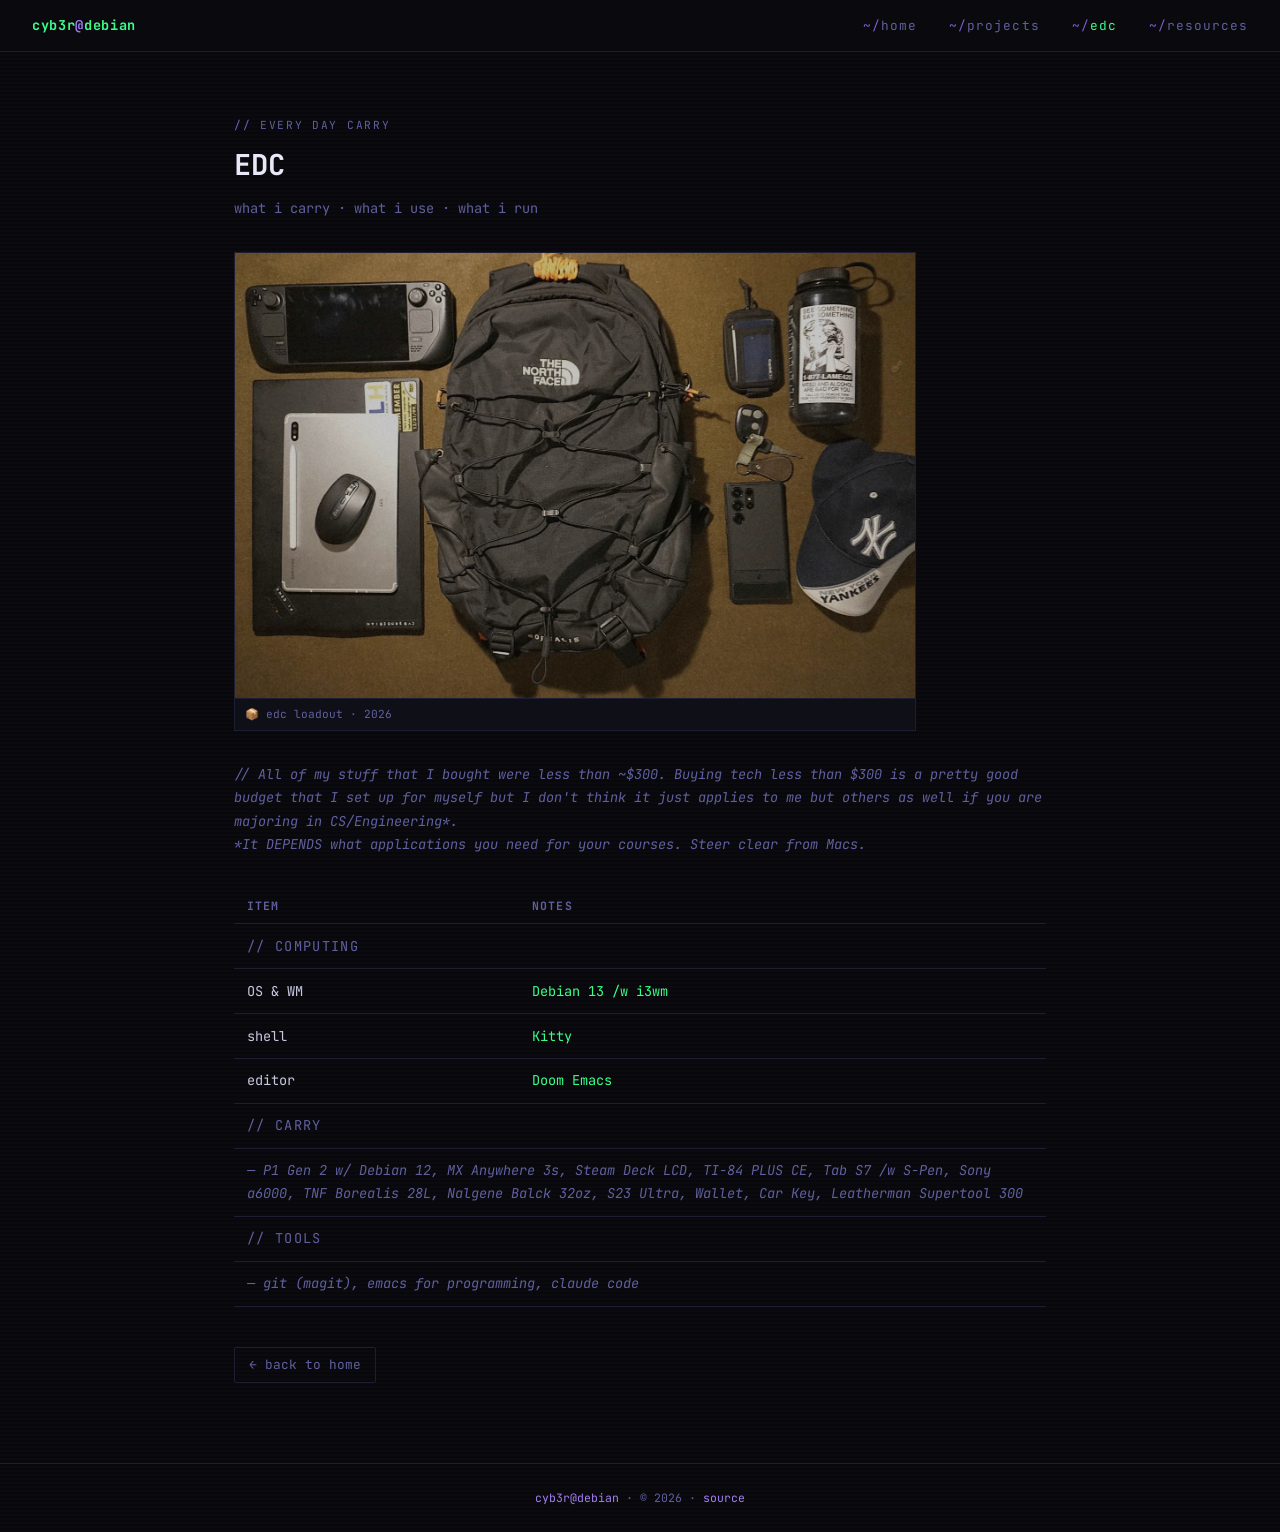
<file: edc.html>
<!DOCTYPE html>
<html lang="en">
<head>
  <meta charset="UTF-8">
  <meta name="viewport" content="width=device-width, initial-scale=1.0">
  <title>cyb3r@debian — EDC</title>
  <link rel="icon" type="image/png" href="pictures/cyb3r_text_trans_sq.png">
  <link rel="stylesheet" href="styles.css">
</head>
<body>

<nav>
  <div class="nav-logo">cyb3r<span>@</span>debian</div>
  <ul class="nav-links">
    <li><a href="index.html">home</a></li>
    <li><a href="project.html">projects</a></li>
    <li><a href="edc.html" class="active">edc</a></li>
    <li><a href="resources.html">resources</a></li>
  </ul>
</nav>

<div class="page-wrap">

  <p class="eyebrow" style="padding-top:1rem">every day carry</p>
  <h1 style="font-size:1.8rem;color:var(--white);font-weight:700;margin-bottom:.4rem">EDC</h1>
  <p style="font-size:.85rem;color:var(--text-dim)">
    what i carry · what i use · what i run
  </p>



  <div class="photo-wrap">
    <img src="pictures/edc2026.jpg" alt="EDC 2026 loadout">
    <p class="photo-caption">📦 edc loadout · 2026</p>
  </div>



  <p style="font-size:.85rem;color:var(--text-dim);font-style:italic">
    // All of my stuff that I bought were less than ~$300. Buying tech less than $300 is a pretty good budget that I set up for myself but I don't think it just applies to me but others as well if you are majoring in CS/Engineering*.
    <br>
    *It DEPENDS what applications you need for your courses. Steer clear from Macs.
  </p>

  <table class="edc-table" style="margin-top:2rem">
    <thead>
      <tr>
        <th>item</th>
        <th>notes</th>
      </tr>
    </thead>
    <tbody>

      <tr><td colspan="2" class="edc-cat">// computing</td></tr>
      <tr>
        <td>OS & WM</td>
        <td style="color:var(--green)">Debian 13 /w i3wm</td>
      </tr>
      <tr>
        <td>shell</td>
        <td style="color:var(--green)">Kitty</td>
      </tr>
      <tr>
        <td>editor</td>
        <td style="color:var(--green)">Doom Emacs</td>
      </tr>

      <tr><td colspan="2" class="edc-cat">// carry</td></tr>
      <tr>
        <td colspan="2" style="color:var(--text-dim);font-style:italic">— P1 Gen 2 w/ Debian 12, MX Anywhere 3s, Steam Deck LCD, TI-84 PLUS CE, Tab S7 /w S-Pen, Sony a6000, TNF Borealis 28L, Nalgene Balck 32oz, S23 Ultra, Wallet, Car Key, Leatherman Supertool 300</td>
      </tr>

      <tr><td colspan="2" class="edc-cat">// tools</td></tr>
      <tr>
        <td colspan="2" style="color:var(--text-dim);font-style:italic">— git (magit), emacs for programming, claude code</td>
      </tr>

    </tbody>
  </table>

  <a class="btn-back" href="index.html">← back to home</a>

</div>

<footer>
  <span>cyb3r@debian</span> · © 2026 · <a href="https://github.com/cyb3r3/cyb3r3.io">source</a>
</footer>

</body>
</html>
</file>
<file: styles.css>
/* ── cyb3r-debian.site ── shared styles ── */

@import url('https://fonts.googleapis.com/css2?family=JetBrains+Mono:wght@300;400;600;700&family=Share+Tech+Mono&display=swap');

:root {
  --bg:        #0a0a0f;
  --bg2:       #0f0f18;
  --bg3:       #141420;
  --border:    #1e1e32;
  --purple:    #7b5ecb;
  --purple-lo: rgba(123,94,203,0.12);
  --purple-hi: #a47ff5;
  --green:     #39ff8a;
  --green-dim: #1a7a42;
  --amber:     #f0c040;
  --text:      #c8c8e0;
  --text-dim:  #6060a0;
  --white:     #e8e8f8;
  --font-mono: 'JetBrains Mono', 'Share Tech Mono', monospace;
}

*, *::before, *::after { box-sizing: border-box; margin: 0; padding: 0; }

html { scroll-behavior: smooth; }

body {
  background: var(--bg);
  color: var(--text);
  font-family: var(--font-mono);
  font-size: 15px;
  line-height: 1.7;
  min-height: 100vh;
  /* scanline overlay — the signature element */
  background-image:
    repeating-linear-gradient(
      0deg,
      transparent,
      transparent 2px,
      rgba(0,0,0,0.18) 2px,
      rgba(0,0,0,0.18) 4px
    );
}

/* ── SCROLLBAR ── */
::-webkit-scrollbar { width: 6px; }
::-webkit-scrollbar-track { background: var(--bg); }
::-webkit-scrollbar-thumb { background: var(--border); border-radius: 3px; }
::-webkit-scrollbar-thumb:hover { background: var(--purple); }

/* ── LINKS ── */
a { color: var(--purple-hi); text-decoration: none; transition: color .15s; }
a:visited { color: var(--purple-hi); }
a:hover { color: var(--green); }

/* ── NAV ── */
nav {
  position: sticky;
  top: 0;
  z-index: 100;
  background: rgba(10,10,15,0.92);
  backdrop-filter: blur(8px);
  border-bottom: 1px solid var(--border);
  padding: 0 2rem;
  display: flex;
  align-items: center;
  justify-content: space-between;
  height: 52px;
}

.nav-logo {
  font-size: .85rem;
  font-weight: 700;
  color: var(--green);
  letter-spacing: .05em;
}

.nav-logo span { color: var(--purple-hi); }

.nav-links {
  display: flex;
  gap: 2rem;
  list-style: none;
}

.nav-links a {
  font-size: .8rem;
  color: var(--text-dim);
  letter-spacing: .08em;
  text-transform: lowercase;
  transition: color .15s;
}

.nav-links a::before { content: '~/'; color: var(--purple); }

.nav-links a:hover,
.nav-links a.active { color: var(--green); }

/* ── LAYOUT ── */
.page-wrap {
  max-width: 860px;
  margin: 0 auto;
  padding: 3rem 1.5rem 5rem;
}

/* ── SECTION LABEL ── */
.eyebrow {
  font-size: .7rem;
  color: var(--text-dim);
  letter-spacing: .15em;
  text-transform: uppercase;
  margin-bottom: .4rem;
}

.eyebrow::before { content: '// '; color: var(--purple); }

/* ── HERO ── */
.hero { padding: 1rem 0 1.5rem; }

.hero-prompt {
  font-size: .8rem;
  color: var(--green-dim);
  margin-bottom: .6rem;
}

.hero-prompt::before {
  content: '$ ';
  color: var(--green);
  animation: blink 1.1s step-end infinite;
}

@keyframes blink { 0%,100%{opacity:1} 50%{opacity:0} }

.hero-name {
  font-size: clamp(2rem, 6vw, 3.4rem);
  font-weight: 700;
  color: var(--white);
  line-height: 1.1;
  letter-spacing: -.01em;
}

.hero-name .accent { color: var(--purple-hi); }

.hero-title {
  margin-top: .8rem;
  font-size: .9rem;
  color: var(--text-dim);
  font-style: italic;
}

.hero-title .tag {
  display: inline-block;
  background: var(--purple-lo);
  border: 1px solid var(--purple);
  color: var(--purple-hi);
  padding: .1em .5em;
  border-radius: 2px;
  font-style: normal;
  font-size: .75rem;
  margin-right: .4rem;
}

/* ── DIVIDER ── */
.divider {
  border: none;
  border-top: 1px solid var(--border);
  margin: 2rem 0;
}

/* ── LINK GRID ── */
.link-row {
  display: flex;
  flex-wrap: wrap;
  gap: .5rem;
  margin: 1.2rem 0;
}

.link-pill {
  display: inline-flex;
  align-items: center;
  gap: .4rem;
  background: var(--bg3);
  border: 1px solid var(--border);
  border-radius: 2px;
  padding: .35em .85em;
  font-size: .8rem;
  color: var(--text);
  transition: border-color .15s, color .15s, background .15s;
}

.link-pill:hover {
  border-color: var(--green);
  color: var(--green);
  background: rgba(57,255,138,.06);
}

.link-pill .icon { font-size: .9rem; }

/* ── EMAIL ── */
.contact-line {
  font-size: .8rem;
  color: var(--text-dim);
  margin-top: .8rem;
}

.contact-line span { color: var(--purple-hi); }

/* ── PHOTO ── */
.photo-wrap {
  margin: 2rem 0;
  border: 1px solid var(--border);
  position: relative;
  display: inline-block;
  max-width: 100%;
}

.photo-wrap::before {
  /*content: '';*/
  position: absolute;
  top: -1.4rem;
  left: 0;
  font-size: .68rem;
  color: var(--text-dim);
}

.photo-wrap img {
  display: block;
  width: 100%;
  max-width: 680px;
  filter: saturate(.85) brightness(.9);
}

.photo-caption {
  font-size: .7rem;
  color: var(--text-dim);
  padding: .4rem .6rem;
  background: var(--bg2);
  border-top: 1px solid var(--border);
}

/* ── PROJECT CARDS ── */
.projects-grid { display: flex; flex-direction: column; gap: 1.5rem; margin-top: 1.5rem; }

.project-card {
  background: var(--bg2);
  border: 1px solid var(--border);
  border-left: 3px solid var(--purple);
  padding: 1.4rem 1.6rem;
  transition: border-color .15s, background .15s;
}

.project-card:hover {
  border-left-color: var(--green);
  background: var(--bg3);
}

.project-card.wip { border-left-color: var(--amber); }
.project-card.wip:hover { border-left-color: var(--amber); }

.project-status {
  font-size: .68rem;
  letter-spacing: .12em;
  text-transform: uppercase;
  margin-bottom: .5rem;
}

.status-wip   { color: var(--amber); }
.status-done  { color: var(--green); }

.project-title {
  font-size: 1.15rem;
  font-weight: 700;
  color: var(--white);
  margin-bottom: .3rem;
}

.project-date { font-size: .72rem; color: var(--text-dim); }

.project-tags {
  display: flex;
  flex-wrap: wrap;
  gap: .4rem;
  margin: .7rem 0;
}

.tag {
  font-size: .7rem;
  background: var(--purple-lo);
  border: 1px solid var(--purple);
  color: var(--purple-hi);
  padding: .15em .55em;
  border-radius: 2px;
}

.project-desc {
  font-size: .85rem;
  color: var(--text);
  line-height: 1.65;
  margin: .6rem 0 1rem;
}

.project-link {
  font-size: .8rem;
  border: 1px solid var(--purple);
  padding: .3em .9em;
  border-radius: 2px;
  color: var(--purple-hi);
  transition: all .15s;
}

.project-link:hover {
  background: var(--purple);
  color: var(--bg);
}

.project-img {
  display: block;
  width: 100%;
  margin-top: 1rem;
  border: 1px solid var(--border);
  filter: saturate(.8);
}

/* ── EDC TABLE ── */
.edc-table { width: 100%; border-collapse: collapse; margin-top: 1rem; }

.edc-table th {
  text-align: left;
  padding: .5rem .8rem;
  font-size: .72rem;
  text-transform: uppercase;
  letter-spacing: .1em;
  color: var(--text-dim);
  border-bottom: 1px solid var(--border);
}

.edc-table td {
  padding: .65rem .8rem;
  font-size: .85rem;
  border-bottom: 1px solid var(--border);
  vertical-align: top;
}

.edc-table tr:hover td { background: var(--bg2); }

.edc-cat {
  font-size: .68rem;
  text-transform: uppercase;
  letter-spacing: .1em;
  color: var(--text-dim);
  padding: 1.2rem .8rem .3rem;
}

/* ── RESOURCES ── */
.resource-list { list-style: none; margin-top: 1rem; }

.resource-list li {
  padding: .6rem 0;
  border-bottom: 1px solid var(--border);
  display: flex;
  align-items: baseline;
  gap: 1rem;
}

.resource-list li::before { content: '→'; color: var(--purple); flex-shrink: 0; }

/* ── FOOTER ── */
footer {
  text-align: center;
  font-size: .72rem;
  color: var(--text-dim);
  padding: 1.5rem;
  border-top: 1px solid var(--border);
}

footer span { color: var(--purple-hi); }

/* ── BACK BUTTON ── */
.btn-back {
  display: inline-flex;
  align-items: center;
  gap: .5rem;
  margin-top: 2.5rem;
  border: 1px solid var(--border);
  padding: .5em 1.1em;
  font-size: .8rem;
  color: var(--text-dim);
  border-radius: 2px;
  transition: all .15s;
}

.btn-back:hover {
  border-color: var(--green);
  color: var(--green);
}

/* ── RESPONSIVE ── */
@media (max-width: 600px) {
  nav { padding: 0 1rem; }
  .nav-links { gap: 1.2rem; }
  .page-wrap { padding: 2rem 1rem 4rem; }
  .hero { padding: 2.5rem 0 2rem; }
}

/* ── LANG BADGES ── */
.lang-row {
  display: flex;
  flex-wrap: wrap;
  gap: .5rem;
  margin-top: .75rem;
}

.lang-badge {
  display: inline-block;
  font-size: .75rem;
  font-weight: 600;
  letter-spacing: .06em;
  padding: .3em .85em;
  border-radius: 2px;
  border: 1px solid var(--green-dim);
  color: var(--green);
  background: rgba(57,255,138,.06);
  transition: background .15s, border-color .15s;
}

.lang-badge::before {
  content: '#';
  color: var(--green-dim);
  margin-right: .2em;
}

.lang-badge:hover {
  background: rgba(57,255,138,.13);
  border-color: var(--green);
}

/* library variant — purple tint */
.lang-badge--lib {
  border-color: var(--purple);
  color: var(--purple-hi);
  background: var(--purple-lo);
}

.lang-badge--lib::before { color: var(--purple); }

.lang-badge--lib:hover {
  background: rgba(123,94,203,.22);
  border-color: var(--purple-hi);
}

/* ── COURSE BADGES ── */
.course-badge {
  display: inline-block;
  font-size: .72rem;
  padding: .3em .75em;
  border-radius: 2px;
  border: 1px solid var(--border);
  color: var(--text-dim);
  background: var(--bg2);
  transition: border-color .15s, color .15s;
}

.course-badge:hover {
  border-color: var(--purple);
  color: var(--text);
}
</file>
